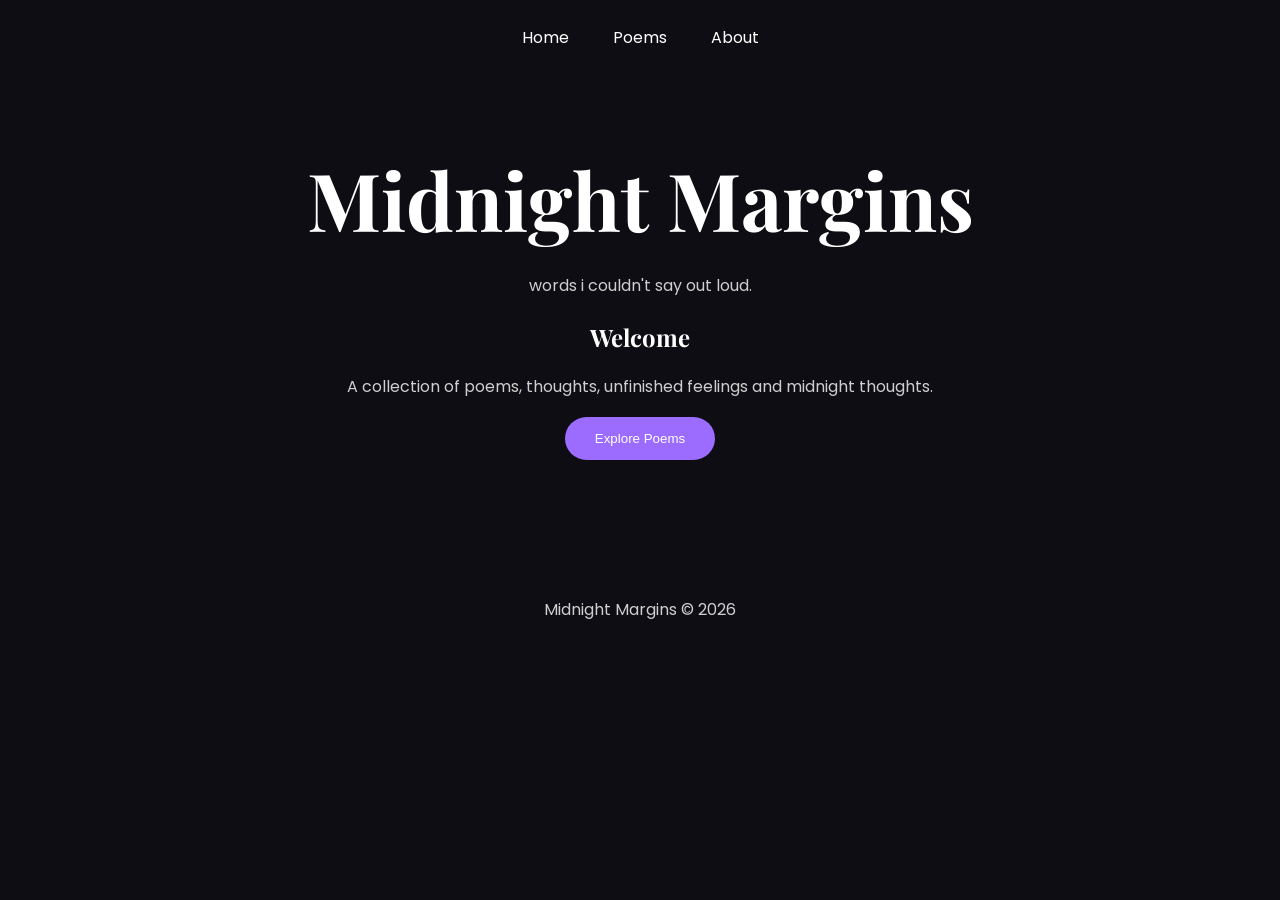
<file: index.html>
<!DOCTYPE html>
<html lang="en">
<head>
    <meta charset="UTF-8">
    <meta name="viewport" content="width=device-width, initial-scale=1.0">
    <title>Midnight Margins</title>
    <link rel="stylesheet" href="style.css">
</head>
<body>
    <nav>
    <a href="index.html">Home</a>
    <a href="poems.html">Poems</a>
    <a href="about.html">About</a>
</nav>

<header>
    <h1>Midnight Margins</h1>
    <p>words i couldn't say out loud.</p>


    <main>
        <h2>Welcome</h2>

        <p>
            A collection of poems, thoughts,
            unfinished feelings and midnight thoughts.
        </p>

        <button>Explore Poems</button>
    </main>

    <script src="script.js"></script>
    <footer>
    <p>Midnight Margins © 2026</p>
</footer>

</body>

</html>
</file>
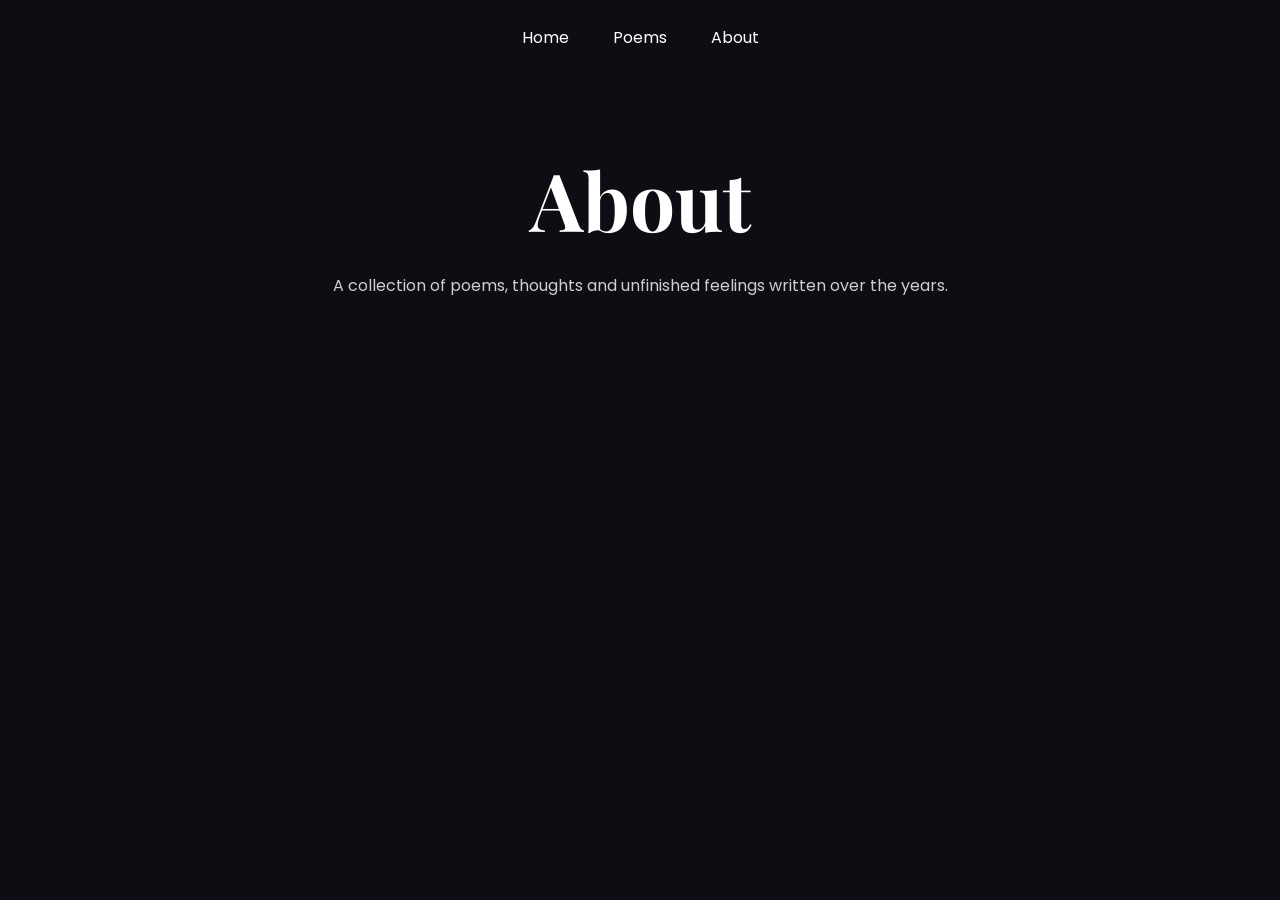
<file: about.html>
<!DOCTYPE html>
<html>

<head>
    <title>About</title>
    <link rel="stylesheet" href="style.css">
</head>

<body>

<nav>
    <a href="index.html">Home</a>
    <a href="poems.html">Poems</a>
    <a href="about.html">About</a>
</nav>

<h1>About</h1>

<p>
A collection of poems, thoughts and
unfinished feelings written over the years.
</p>

</body>

</html>
</file>
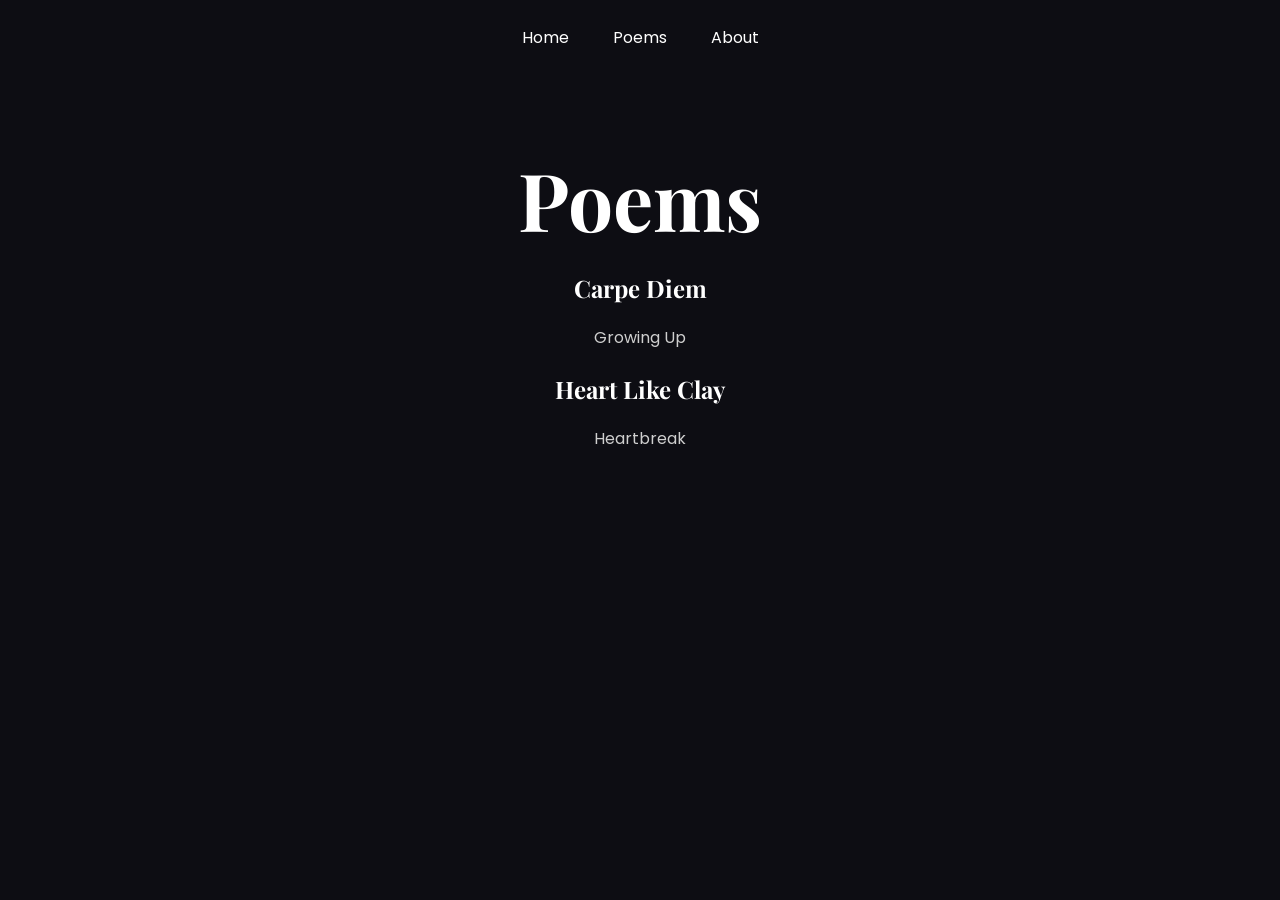
<file: poems.html>
<!DOCTYPE html>
<html>

<head>
    <title>Poems</title>
    <link rel="stylesheet" href="style.css">
</head>

<body>

<nav>
    <a href="index.html">Home</a>
    <a href="poems.html">Poems</a>
    <a href="about.html">About</a>
</nav>

<h1>Poems</h1>

<div class="poem-card">
    <h2>Carpe Diem</h2>
    <p>Growing Up</p>
</div>

<div class="poem-card">
    <h2>Heart Like Clay</h2>
    <p>Heartbreak</p>
</div>

</body>

</html>
</file>
<file: style.css>
@import url('https://fonts.googleapis.com/css2?family=Playfair+Display:wght@400;700&family=Poppins:wght@300;400;500&display=swap');

body{
    background:#0d0d13;
    color:white;
    font-family:'Poppins',sans-serif;
    margin:0;
    text-align:center;
}

nav{
    padding:25px;
}

nav a{
    color:white;
    text-decoration:none;
    margin:0 20px;
    font-size:1rem;
    transition:0.3s;
}

nav a:hover{
    color:#a970ff;
}

h1{
    font-family:'Playfair Display',serif;
    font-size:5rem;
    margin-top:70px;
    margin-bottom:20px;
}

h2{
    font-family:'Playfair Display',serif;
}

p{
    color:#cfcfcf;
    line-height:1.8;
}

button{
    background:#9b6cff;
    color:white;
    border:none;
    padding:14px 30px;
    border-radius:30px;
    cursor:pointer;
    transition:0.3s;
}

button:hover{
    transform:translateY(-4px);
}

footer{
    margin-top:100px;
    padding:20px;
    color:#888;
}

<div class="poem-card">
    <h2>Heart Like Clay</h2>
    <p>Heartbreak</p>
</div>

.poem-card{
    background:#181818;
    width:500px;
    margin:20px auto;
    padding:20px;
    border-radius:15px;
    transition:0.3s;
}

.poem-card:hover{
    transform:scale(1.03);
}
</file>
